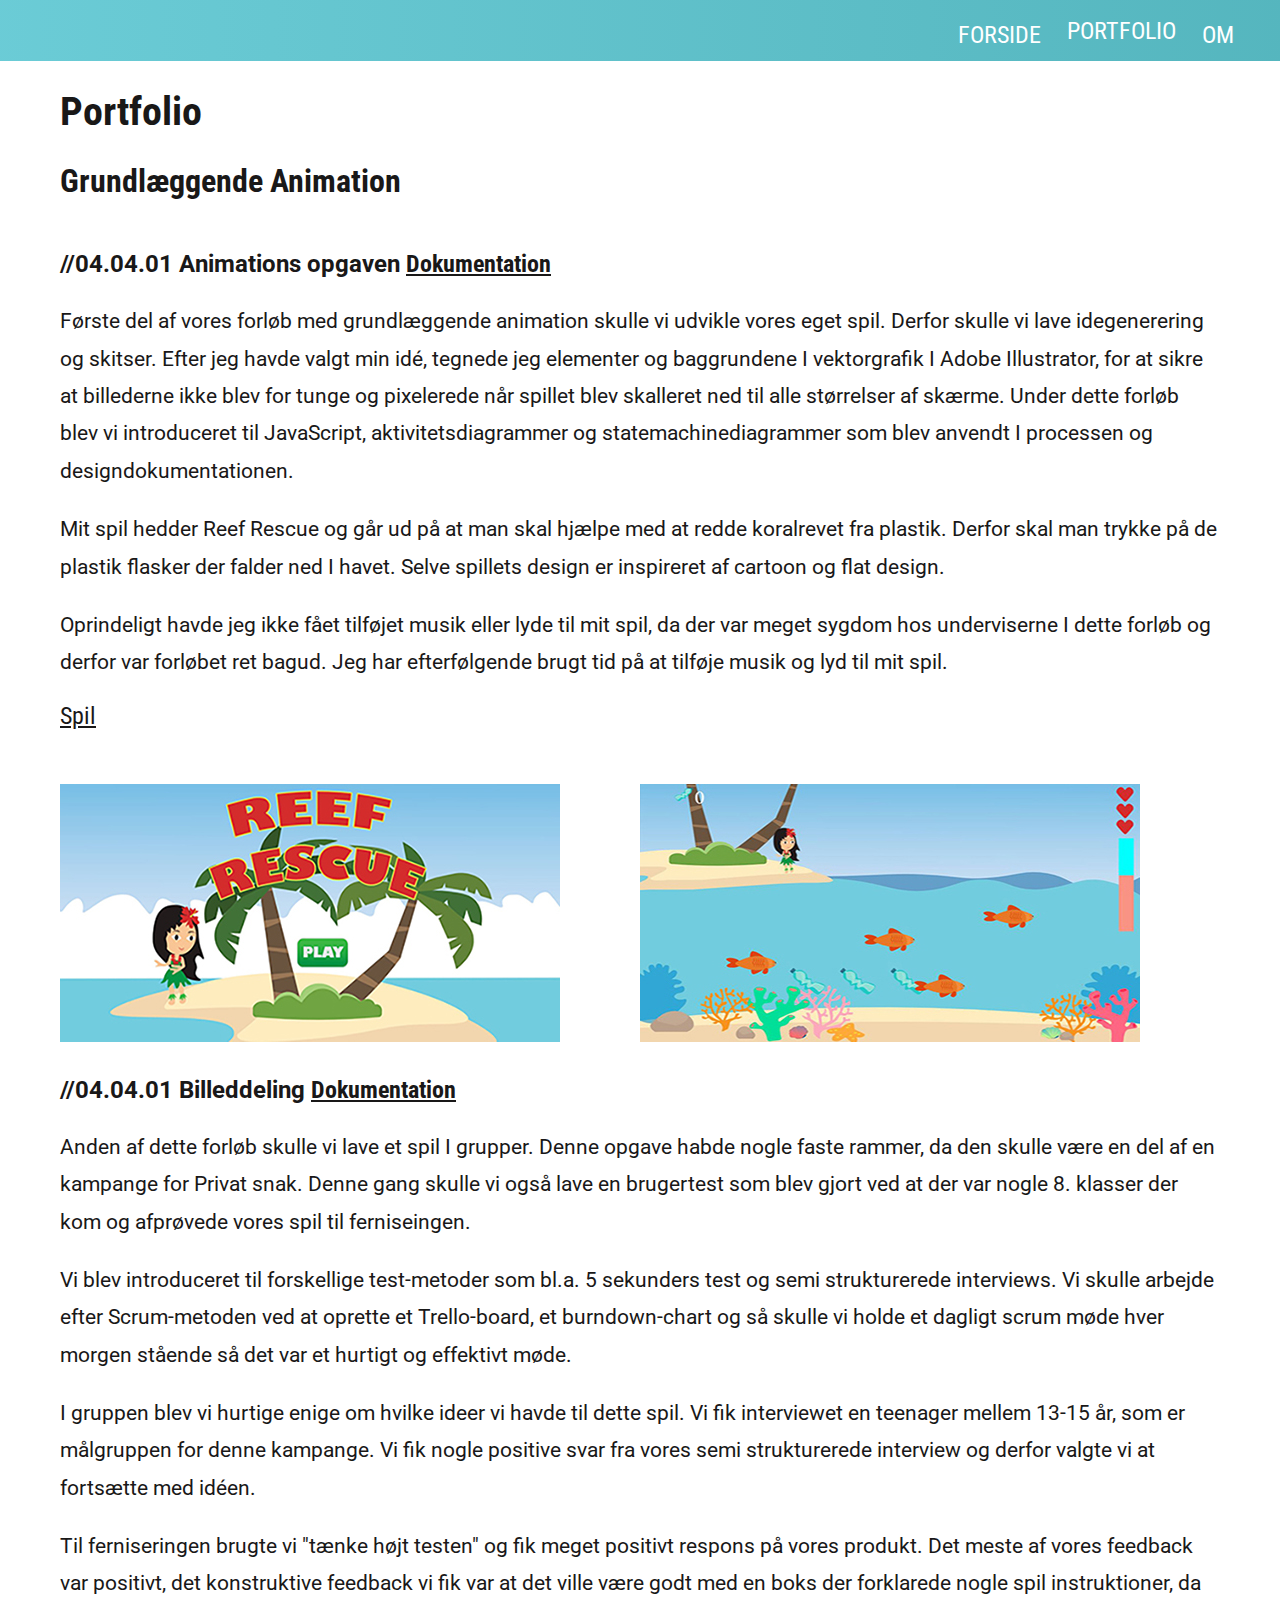
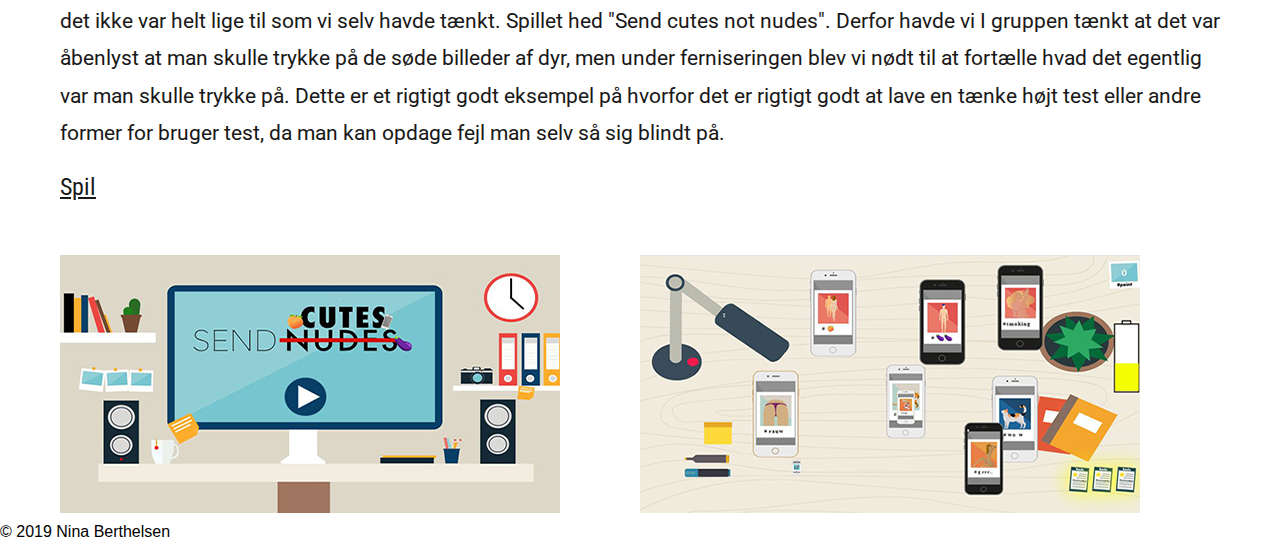
<file: animation.html>
<!DOCTYPE html>
<html lang="da">

<head>
    <meta charset="utf-8">
    <meta name="viewport" content="width=device-width, initial-scale=1.0">
    <title>Portfolio</title>
    <link rel="stylesheet" href="style.css">

    <link href="https://fonts.googleapis.com/css?family=Roboto:100,400,700,900|Roboto+Condensed:700&display=swap" rel="stylesheet">

    <link rel="apple-touch-icon" sizes="180x180" href="myicons/apple-touch-icon.png">
    <link rel="icon" type="image/png" sizes="32x32" href="myicons/favicon-32x32.png">
    <link rel="icon" type="image/png" sizes="16x16" href="myicons/favicon-16x16.png">
    <link rel="manifest" href="myicons/site.webmanifest">
    <link rel="shortcut icon" href="myicons/favicon.ico">
    <meta name="msapplication-TileColor" content="#da532c">
    <meta name="msapplication-config" content="myicons/browserconfig.xml">
    <meta name="theme-color" content="#ffffff">

</head>

<body>
    <header class="hoved">
        <nav class="desktop hidden">
            <a href="index.html">Forside</a>
            <div class="dropdown">
                <a href="portfolio.html#portfolio">Portfolio</a>
                <div class="dropdown_content">
                    <a href="web.html">Web</a>
                    <a href="ux.html">UX</a>
                    <a href="animation.html">Animation</a>
                    <a href="indhold.html">Indhold</a>
                </div>
            </div>
            <a href="om.html#om" class="menu_link_om">Om</a>

        </nav>

        <div id="menu_bar" class="hidden">
            <div id="menuknap" onclick="onClickMenu()">
                <div id="bar1" class="bar"></div>
                <div id="bar2" class="bar"></div>
                <div id="bar3" class="bar"></div>
            </div>
            <ul class="mobilenav" id="mobilenav">
                <li> <a href="index.html">Forside</a></li>
                <li><a href="portfolio.html#portfolio">Portfolio</a></li>
                <li><a href="web.html" class="underline">Web</a></li>
                <li><a href="ux.html" class="underline">UX</a></li>
                <li><a href="animation.html" class="underline">Animation</a></li>
                <li><a href="indhold.html" class="underline">Indhold</a></li>
                <li><a href="om.html#om">Om</a></li>
            </ul>
        </div>
        <div class="menu_bg hidden" id="menu_bg"></div>
    </header>



    <section id="animation">
        <div class="container">
            <div class="overskrift">
                <h1>Portfolio</h1>
                <h2>Grundlæggende Animation</h2>
            </div>
            <div class="infotext">
                <h3>//04.04.01 Animations opgaven <a href="04_04_01_animations_opgaven.pdf">Dokumentation</a></h3>

                <p>Første del af vores forløb med grundlæggende animation skulle vi udvikle vores eget spil.

                    Derfor skulle vi lave idegenerering og skitser. Efter jeg havde valgt min idé, tegnede jeg elementer og baggrundene I vektorgrafik I Adobe Illustrator, for at sikre at billederne ikke blev for tunge og pixelerede når spillet blev skalleret ned til alle størrelser af skærme.

                    Under dette forløb blev vi introduceret til JavaScript, aktivitetsdiagrammer og statemachinediagrammer som blev anvendt I processen og designdokumentationen. </p>

                <p>
                    Mit spil hedder Reef Rescue og går ud på at man skal hjælpe med at redde koralrevet fra plastik. Derfor skal man trykke på de plastik flasker der falder ned I havet.

                    Selve spillets design er inspireret af cartoon og flat design.
                </p>

                <p>
                    Oprindeligt havde jeg ikke fået tilføjet musik eller lyde til mit spil, da der var meget sygdom hos underviserne I dette forløb og derfor var forløbet ret bagud. Jeg har efterfølgende brugt tid på at tilføje musik og lyd til mit spil.
                </p>

                <a href="http://ninaberthelsen.dk/kea/04_animation/spil/">Spil</a>

                <div class="image">
                    <div class="img1">
                        <img src="reef_rescue.jpg" alt="reef rescue spil">
                    </div>
                    <div class="img2">
                        <img src="RR_spil_side.jpg" alt="spil">
                    </div>
                </div>

            </div>
            <div class="infotext">
                <h3>//04.04.01 Billeddeling <a href="http://ninaberthelsen.dk/kea/04_animation/dokumentationsside_send_cutes/">Dokumentation</a></h3>

                <p>
                    Anden af dette forløb skulle vi lave et spil I grupper. Denne opgave habde nogle faste rammer, da den skulle være en del af en kampange for Privat snak. Denne gang skulle vi også lave en brugertest som blev gjort ved at der var nogle 8. klasser der kom og afprøvede vores spil til ferniseingen.
                </p>
                <p>
                    Vi blev introduceret til forskellige test-metoder som bl.a. 5 sekunders test og semi strukturerede interviews. Vi skulle arbejde efter Scrum-metoden ved at oprette et Trello-board, et burndown-chart og så skulle vi holde et dagligt scrum møde hver morgen stående så det var et hurtigt og effektivt møde.
                </p>
                <p>
                    I gruppen blev vi hurtige enige om hvilke ideer vi havde til dette spil. Vi fik interviewet en teenager mellem 13-15 år, som er målgruppen for denne kampange. Vi fik nogle positive svar fra vores semi strukturerede interview og derfor valgte vi at fortsætte med idéen.
                </p>
                <p>
                    Til ferniseringen brugte vi "tænke højt testen" og fik meget positivt respons på vores produkt.

                    Det meste af vores feedback var positivt, det konstruktive feedback vi fik var at det ville være godt med en boks der forklarede nogle spil instruktioner, da det ikke var helt lige til som vi selv havde tænkt. Spillet hed "Send cutes not nudes". Derfor havde vi I gruppen tænkt at det var åbenlyst at man skulle trykke på de søde billeder af dyr, men under ferniseringen blev vi nødt til at fortælle hvad det egentlig var man skulle trykke på. Dette er et rigtigt godt eksempel på hvorfor det er rigtigt godt at lave en tænke højt test eller andre former for bruger test, da man kan opdage fejl man selv så sig blindt på.
                </p>

                <a href="http://ninaberthelsen.dk/kea/04_animation/billeddeling_send_cutes/">Spil</a>

                <div class="image">
                    <div class="img3">
                        <img src="send_cutes_startside.jpg" alt="billede af spil">
                    </div>
                    <div class="img4">
                        <img src="send_cutes_spilside.jpg" alt="billede af spil">
                    </div>
                </div>
            </div>


        </div>
    </section>

    <button onclick="topFunction()" id="myBtn" title="Go_to_top">Top</button>

    <script src="script.js"></script>
    <footer>© 2019 Nina Berthelsen</footer>
</body>

</html>
</file>
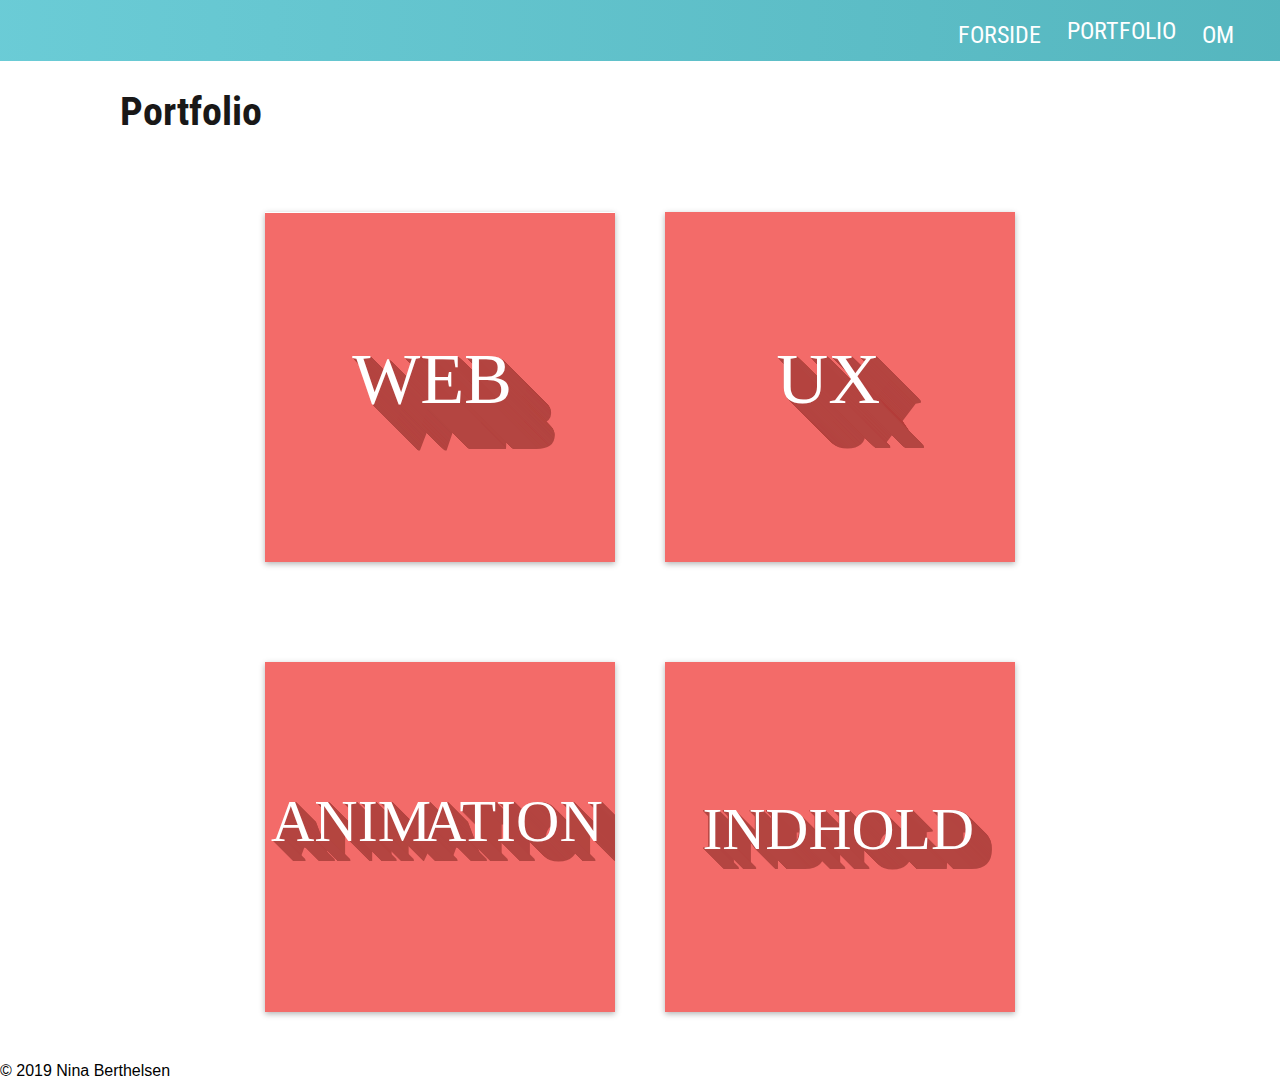
<file: portfolio.html>
<!DOCTYPE html>
<html lang="da">

<head>
    <meta charset="utf-8">
    <meta name="viewport" content="width=device-width, initial-scale=1.0">
    <title>Portfolio</title>
    <link rel="stylesheet" href="style.css">

    <link href="https://fonts.googleapis.com/css?family=Roboto:100,400,700,900|Roboto+Condensed:700&display=swap" rel="stylesheet">

    <link rel="apple-touch-icon" sizes="180x180" href="myicons/apple-touch-icon.png">
    <link rel="icon" type="image/png" sizes="32x32" href="myicons/favicon-32x32.png">
    <link rel="icon" type="image/png" sizes="16x16" href="myicons/favicon-16x16.png">
    <link rel="manifest" href="myicons/site.webmanifest">
    <link rel="shortcut icon" href="myicons/favicon.ico">
    <meta name="msapplication-TileColor" content="#da532c">
    <meta name="msapplication-config" content="myicons/browserconfig.xml">
    <meta name="theme-color" content="#ffffff">
</head>

<body>
    <header class="hoved">
        <nav class="desktop hidden">
            <a href="index.html">Forside</a>
            <div class="dropdown">
                <a href="portfolio.html#portfolio">Portfolio</a>
                <div class="dropdown_content">
                    <a href="web.html">Web</a>
                    <a href="ux.html">UX</a>
                    <a href="animation.html">Animation</a>
                    <a href="indhold.html">Indhold</a>
                </div>
            </div>
            <a href="om.html#om" class="menu_link_om">Om</a>

        </nav>

        <div id="menu_bar" class="hidden">
            <div id="menuknap" onclick="onClickMenu()">
                <div id="bar1" class="bar"></div>
                <div id="bar2" class="bar"></div>
                <div id="bar3" class="bar"></div>
            </div>
            <ul class="mobilenav" id="mobilenav">
                <li> <a href="index.html">Forside</a></li>
                <li><a href="portfolio.html#portfolio">Portfolio</a></li>
                <li><a href="web.html" class="underline">Web</a></li>
                <li><a href="ux.html" class="underline">UX</a></li>
                <li><a href="animation.html" class="underline">Animation</a></li>
                <li><a href="indhold.html" class="underline">Indhold</a></li>
                <li><a href="om.html#om" class="menu_link_om">Om</a></li>
            </ul>
        </div>
        <div class="menu_bg hidden" id="menu_bg"></div>
    </header>


    <section id="portfolio">
        <div class="container">
            <div class="heading">
                <h1>Portfolio</h1>
            </div>
            <div class="col">
                <div class="boks">
                    <a href="web.html"><img src="SVG/web.svg" alt="billede">
                        <div class="overlay"></div>
                    </a>
                </div>
                <div class="boks">
                    <a href="ux.html"><img src="SVG/UX.svg" alt="ux">
                        <div class="overlay"></div>
                    </a>
                </div>
                <div class="boks">
                    <a href="animation.html"><img src="SVG/Animation.svg" alt="animation">
                        <div class="overlay"></div>
                    </a>
                </div>
                <div class="boks">
                    <a href="indhold.html"><img src="SVG/Content.svg" alt="indhold">
                        <div class="overlay">
                        </div>
                    </a>
                </div>

            </div>

        </div>
    </section>

    <button onclick="topFunction()" id="myBtn" title="Go_to_top">Top</button>

    <script src="script.js"></script>
    <footer>© 2019 Nina Berthelsen</footer>
</body>

</html>
</file>
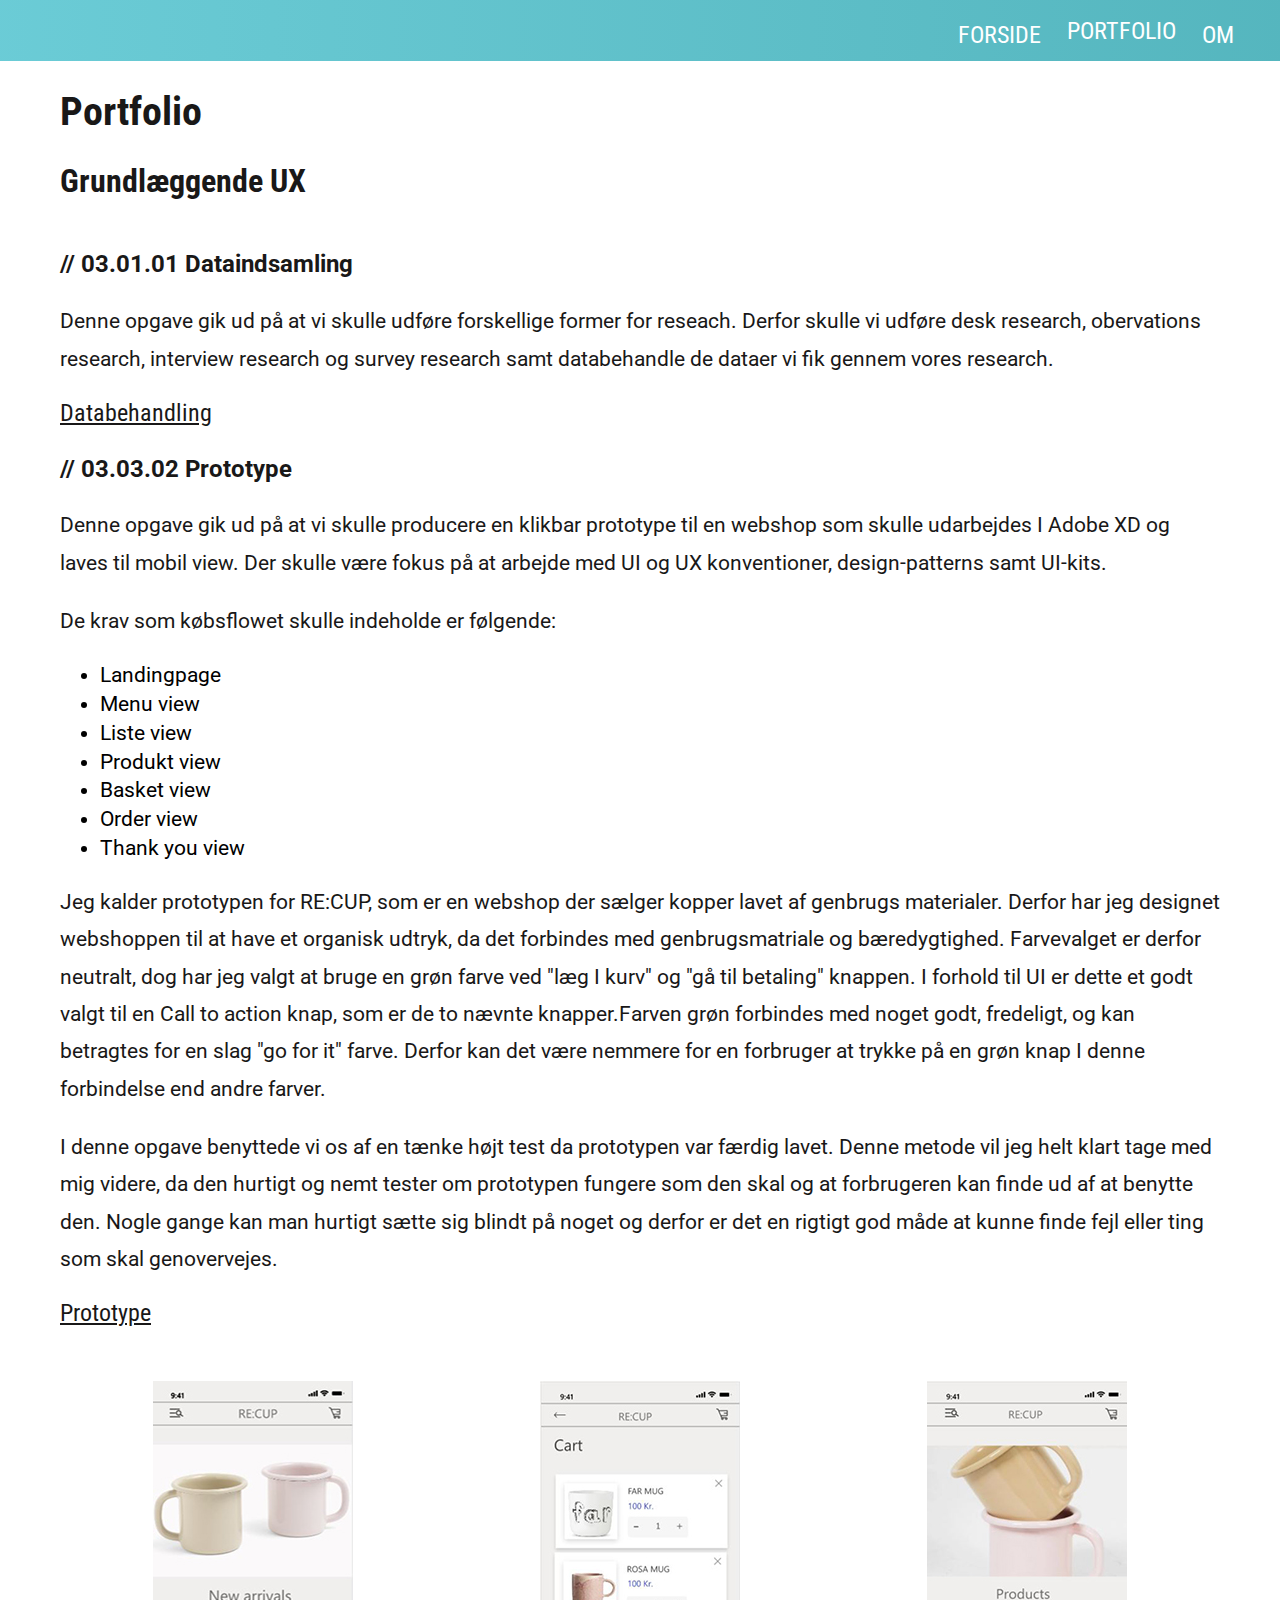
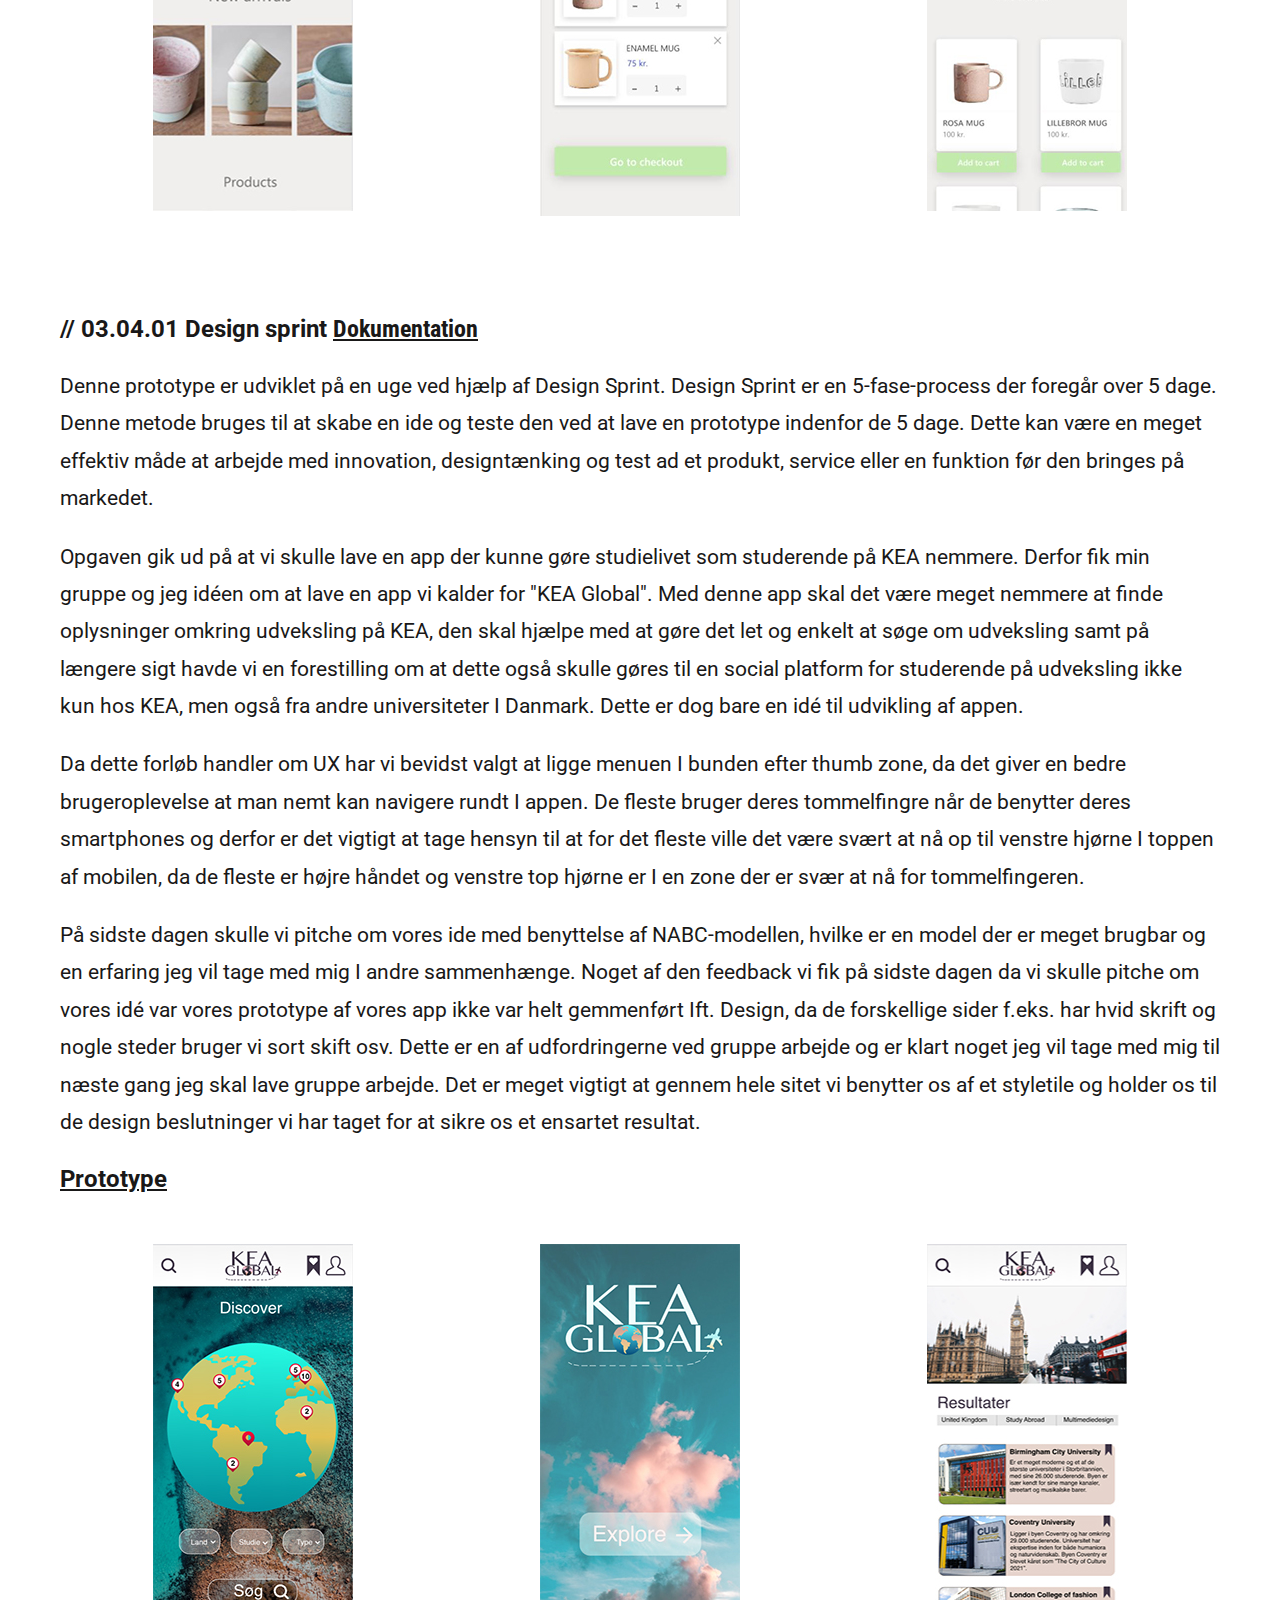
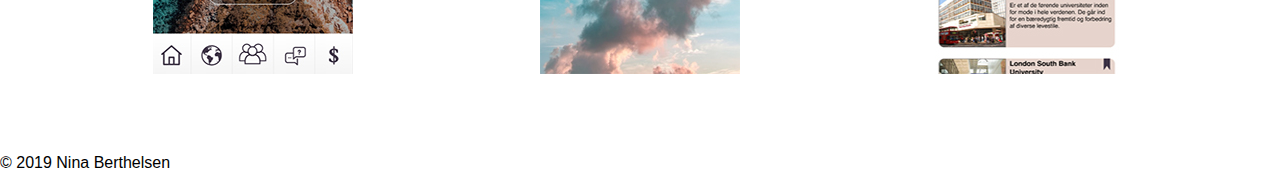
<file: ux.html>
<!DOCTYPE html>
<html lang="da">

<head>
    <meta charset="utf-8">
    <meta name="viewport" content="width=device-width, initial-scale=1.0">
    <title>Portfolio</title>
    <link rel="stylesheet" href="style.css">
    <link href="https://fonts.googleapis.com/css?family=Roboto:100,400,700,900|Roboto+Condensed:700&display=swap" rel="stylesheet">

    <link rel="apple-touch-icon" sizes="180x180" href="myicons/apple-touch-icon.png">
    <link rel="icon" type="image/png" sizes="32x32" href="myicons/favicon-32x32.png">
    <link rel="icon" type="image/png" sizes="16x16" href="myicons/favicon-16x16.png">
    <link rel="manifest" href="myicons/site.webmanifest">
    <link rel="shortcut icon" href="myicons/favicon.ico">
    <meta name="msapplication-TileColor" content="#da532c">
    <meta name="msapplication-config" content="myicons/browserconfig.xml">
    <meta name="theme-color" content="#ffffff">
</head>

<body>
    <header class="hoved">
        <nav class="desktop hidden">
            <a href="index.html">Forside</a>
            <div class="dropdown">
                <a href="portfolio.html#portfolio">Portfolio</a>
                <div class="dropdown_content">
                    <a href="web.html">Web</a>
                    <a href="ux.html">UX</a>
                    <a href="animation.html">Animation</a>
                    <a href="indhold.html">Indhold</a>
                </div>
            </div>
            <a href="om.html#om" class="menu_link_om">Om</a>

        </nav>

        <div id="menu_bar" class="hidden">
            <div id="menuknap" onclick="onClickMenu()">
                <div id="bar1" class="bar"></div>
                <div id="bar2" class="bar"></div>
                <div id="bar3" class="bar"></div>
            </div>
            <ul class="mobilenav" id="mobilenav">
                <li> <a href="index.html">Forside</a></li>
                <li><a href="portfolio.html#portfolio">Portfolio</a></li>
                <li><a href="web.html" class="underline">Web</a></li>
                <li><a href="ux.html" class="underline">UX</a></li>
                <li><a href="animation.html" class="underline">Animation</a></li>
                <li><a href="indhold.html" class="underline">Indhold</a></li>
                <li><a href="om.html#om">Om</a></li>
            </ul>
        </div>
        <div class="menu_bg hidden" id="menu_bg"></div>
    </header>



    <section id="ux">
        <div class="container">
            <div class="overskrift">
                <h1>Portfolio</h1>
                <h2>Grundlæggende UX</h2>
            </div>
            <div class="infotext">
                <h3>// 03.01.01 Dataindsamling</h3>

                <p>Denne opgave gik ud på at vi skulle udføre forskellige former for reseach. Derfor skulle vi udføre desk research, obervations research, interview research og survey research samt databehandle de dataer vi fik gennem vores research. </p>

                <a href="dataindsamling_nina_berthelsen.pdf">Databehandling</a>



            </div>
            <div class="con2">
                <div class="infotext prototype">

                    <h3>// 03.03.02 Prototype </h3>

                    <p>Denne opgave gik ud på at vi skulle producere en klikbar prototype til en webshop som skulle udarbejdes I Adobe XD og laves til mobil view.

                        Der skulle være fokus på at arbejde med UI og UX konventioner, design-patterns samt UI-kits.
                    </p>

                    <p>De krav som købsflowet skulle indeholde er følgende: </p>
                    <ul>
                        <li>Landingpage</li>
                        <li>Menu view</li>
                        <li>Liste view</li>
                        <li>Produkt view</li>
                        <li>Basket view</li>
                        <li>Order view</li>
                        <li>Thank you view</li>
                    </ul>
                    <p>Jeg kalder prototypen for RE:CUP, som er en webshop der sælger kopper lavet af genbrugs materialer. Derfor har jeg designet webshoppen til at have et organisk udtryk, da det forbindes med genbrugsmatriale og bæredygtighed. Farvevalget er derfor neutralt, dog har jeg valgt at bruge en grøn farve ved "læg I kurv" og "gå til betaling" knappen. I forhold til UI er dette et godt valgt til en Call to action knap, som er de to nævnte knapper.Farven grøn forbindes med noget godt, fredeligt, og kan betragtes for en slag "go for it" farve. Derfor kan det være nemmere for en forbruger at trykke på en grøn knap I denne forbindelse end andre farver. </p>
                    <p>I denne opgave benyttede vi os af en tænke højt test da prototypen var færdig lavet. Denne metode vil jeg helt klart tage med mig videre, da den hurtigt og nemt tester om prototypen fungere som den skal og at forbrugeren kan finde ud af at benytte den. Nogle gange kan man hurtigt sætte sig blindt på noget og derfor er det en rigtigt god måde at kunne finde fejl eller ting som skal genovervejes. </p>

                    <a href="https://xd.adobe.com/view/98723632-d5c6-4049-49f9-a592a74d6cb3-ee43/">Prototype</a>




                    <div class="image">
                        <div class="img1"><img src="prototype.jpg" alt="billede"></div>
                        <div class="img2"><img src="prototype_orderview.jpg" alt="billede af prototype"></div>
                        <div class="img3"><img src="prototype_products.jpg" alt="billede af prototype"></div>
                    </div>
                </div>

            </div>
            <div class="infotext">

                <h3>// 03.04.01 Design sprint <a href="designsprint_kea_global.pdf">Dokumentation</a></h3>

                <p> Denne prototype er udviklet på en uge ved hjælp af Design Sprint. Design Sprint er en 5-fase-process der foregår over 5 dage. Denne metode bruges til at skabe en ide og teste den ved at lave en prototype indenfor de 5 dage. Dette kan være en meget effektiv måde at arbejde med innovation, designtænking og test ad et produkt, service eller en funktion før den bringes på markedet.
                </p>

                <p>
                    Opgaven gik ud på at vi skulle lave en app der kunne gøre studielivet som studerende på KEA nemmere. Derfor fik min gruppe og jeg idéen om at lave en app vi kalder for "KEA Global". Med denne app skal det være meget nemmere at finde oplysninger omkring udveksling på KEA, den skal hjælpe med at gøre det let og enkelt at søge om udveksling samt på længere sigt havde vi en forestilling om at dette også skulle gøres til en social platform for studerende på udveksling ikke kun hos KEA, men også fra andre universiteter I Danmark. Dette er dog bare en idé til udvikling af appen.
                </p>

                <p>
                    Da dette forløb handler om UX har vi bevidst valgt at ligge menuen I bunden efter thumb zone, da det giver en bedre brugeroplevelse at man nemt kan navigere rundt I appen. De fleste bruger deres tommelfingre når de benytter deres smartphones og derfor er det vigtigt at tage hensyn til at for det fleste ville det være svært at nå op til venstre hjørne I toppen af mobilen, da de fleste er højre håndet og venstre top hjørne er I en zone der er svær at nå for tommelfingeren.
                </p>

                <p>
                    På sidste dagen skulle vi pitche om vores ide med benyttelse af NABC-modellen, hvilke er en model der er meget brugbar og en erfaring jeg vil tage med mig I andre sammenhænge.
                    Noget af den feedback vi fik på sidste dagen da vi skulle pitche om vores idé var vores prototype af vores app ikke var helt gemmenført Ift. Design, da de forskellige sider f.eks. har hvid skrift og nogle steder bruger vi sort skift osv. Dette er en af udfordringerne ved gruppe arbejde og er klart noget jeg vil tage med mig til næste gang jeg skal lave gruppe arbejde. Det er meget vigtigt at gennem hele sitet vi benytter os af et styletile og holder os til de design beslutninger vi har taget for at sikre os et ensartet resultat.
                </p>

                <a href="https://xd.adobe.com/view/e5409a01-27b3-463c-41db-5cef31f48dc0-9371/?fullscreen">
                    <h3>Prototype</h3>
                </a>
                <div class="image">
                    <div class="img4"><img src="kea_global_discover.jpg" alt="billede kea"></div>
                    <div class="img5"><img src="kea_global_explore.jpg" alt="kea_global"></div>
                    <div class="img6"><img src="kea_global_uni.jpg" alt="billede"></div>

                </div>
            </div>


        </div>
    </section>


    <button onclick="topFunction()" id="myBtn" title="Go_to_top">Top</button>

    <script src="script.js"></script>
    <footer>© 2019 Nina Berthelsen</footer>
</body></html>
</file>
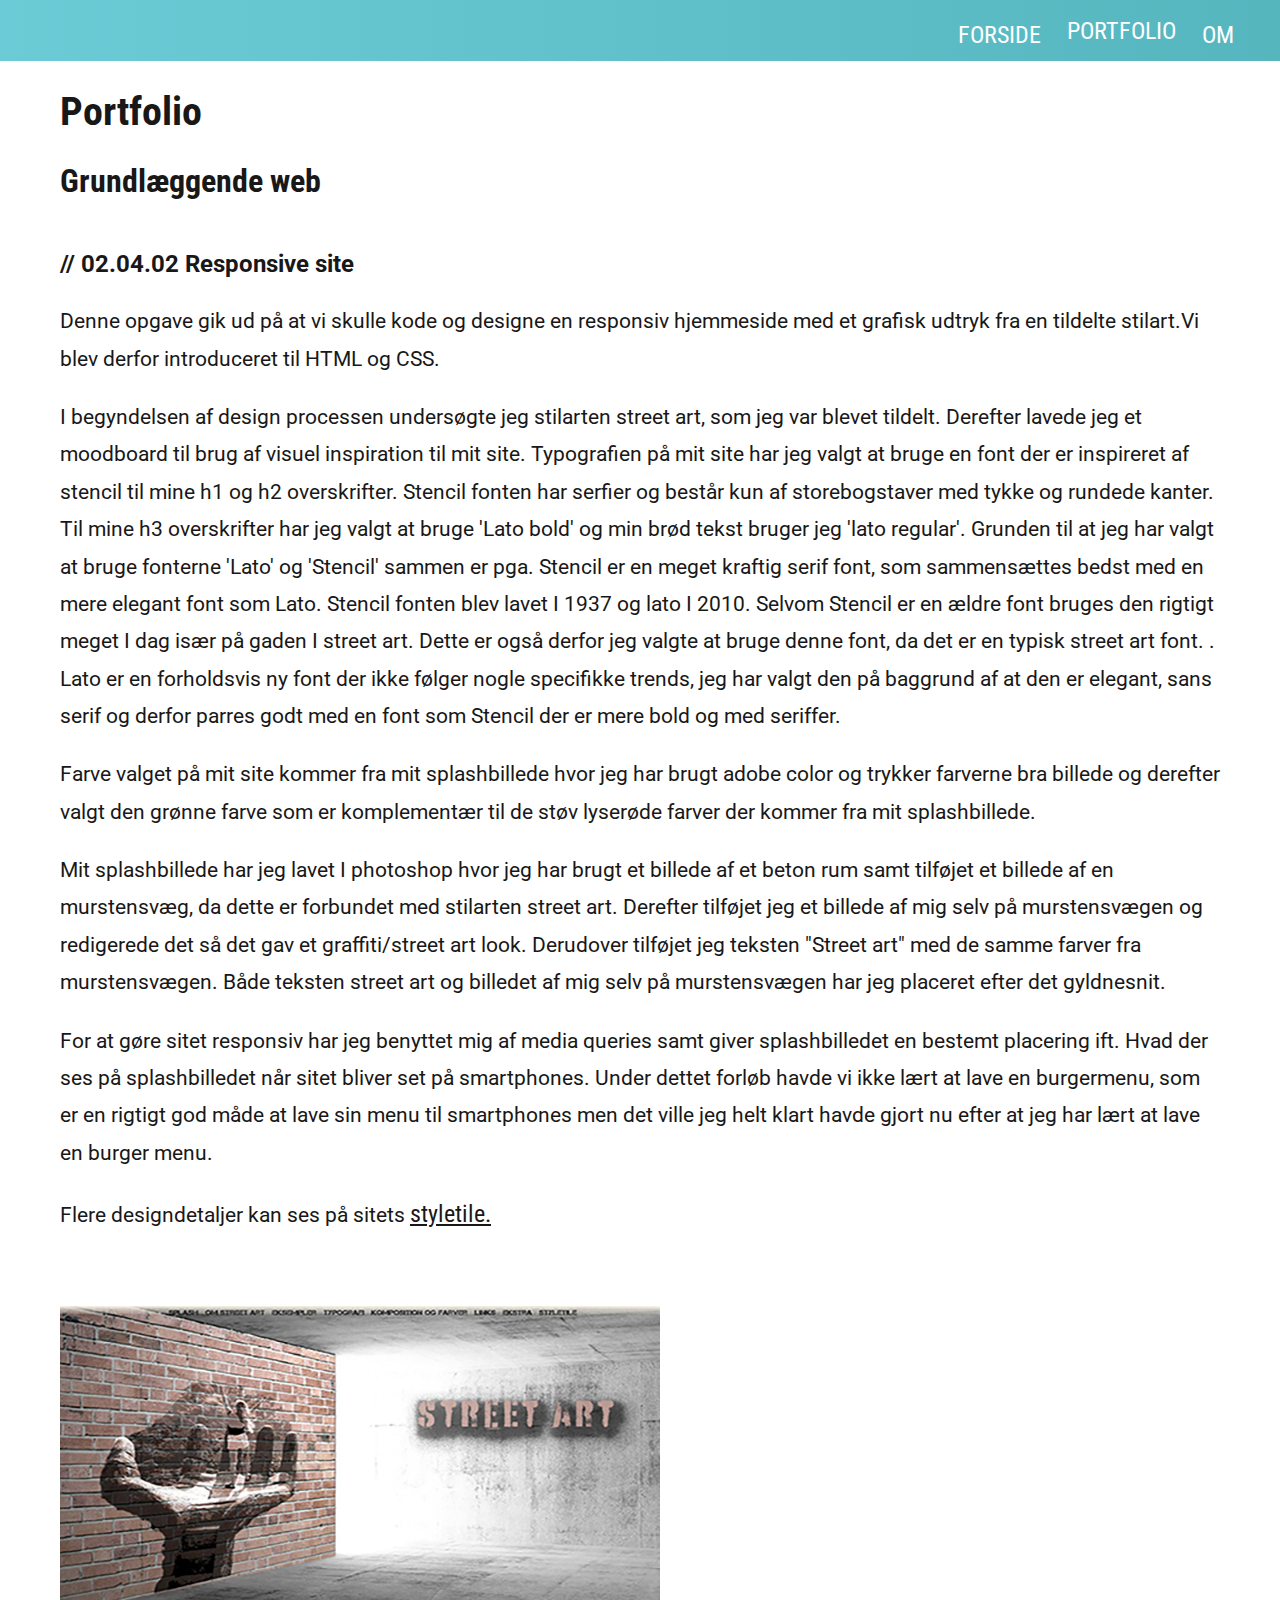
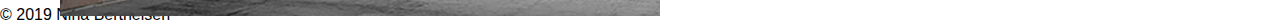
<file: web.html>
<!DOCTYPE html>
<html lang="da">

<head>
    <meta charset="utf-8">
    <meta name="viewport" content="width=device-width, initial-scale=1.0">
    <title>Portfolio</title>
    <link rel="stylesheet" href="style.css">
    <link href="https://fonts.googleapis.com/css?family=Roboto:100,400,700,900|Roboto+Condensed:700&display=swap" rel="stylesheet">

    <link rel="apple-touch-icon" sizes="180x180" href="myicons/apple-touch-icon.png">
    <link rel="icon" type="image/png" sizes="32x32" href="myicons/favicon-32x32.png">
    <link rel="icon" type="image/png" sizes="16x16" href="myicons/favicon-16x16.png">
    <link rel="manifest" href="myicons/site.webmanifest">
    <link rel="shortcut icon" href="myicons/favicon.ico">
    <meta name="msapplication-TileColor" content="#da532c">
    <meta name="msapplication-config" content="myicons/browserconfig.xml">
    <meta name="theme-color" content="#ffffff">
</head>

<body>
    <header class="hoved">
        <nav class="desktop hidden">
            <a href="index.html">Forside</a>
            <div class="dropdown">
                <a href="portfolio.html#portfolio">Portfolio</a>
                <div class="dropdown_content">
                    <a href="web.html">Web</a>
                    <a href="ux.html">UX</a>
                    <a href="animation.html">Animation</a>
                    <a href="indhold.html">Indhold</a>
                </div>
            </div>
            <a href="om.html#om" class="menu_link_om">Om</a>

        </nav>
        <!----DESKTOP MENU SLUT---->
        <!------MOBIL BURGERMENU--------->
        <div id="menu_bar" class="hidden">
            <div id="menuknap" onclick="onClickMenu()">
                <div id="bar1" class="bar"></div>
                <div id="bar2" class="bar"></div>
                <div id="bar3" class="bar"></div>
            </div>
            <ul class="mobilenav" id="mobilenav">
                <li> <a href="index.html">Forside</a></li>
                <li><a href="portfolio.html#portfolio">Portfolio</a></li>
                <li><a href="web.html" class="underline">Web</a></li>
                <li><a href="ux.html" class="underline">UX</a></li>
                <li><a href="animation.html" class="underline">Animation</a></li>
                <li><a href="indhold.html" class="underline">Indhold</a></li>
                <li><a href="om.html#om">Om</a></li>
            </ul>
        </div>
        <div class="menu_bg hidden" id="menu_bg"></div>
    </header>


    <section id="web">
        <div class="container">
            <div class="overskrift">
                <h1>Portfolio</h1>
                <h2>Grundlæggende web</h2>

            </div>


            <div class="infotext">

                <h3>// 02.04.02 Responsive site</h3>

                <p>Denne opgave gik ud på at vi skulle kode og designe en responsiv hjemmeside med et grafisk udtryk fra en tildelte stilart.Vi blev derfor introduceret til HTML og CSS.
                </p>

                <p>
                    I begyndelsen af design processen undersøgte jeg stilarten street art, som jeg var blevet tildelt. Derefter lavede jeg et moodboard til brug af visuel inspiration til mit site.

                    Typografien på mit site har jeg valgt at bruge en font der er inspireret af stencil til mine h1 og h2 overskrifter. Stencil fonten har serfier og består kun af storebogstaver med tykke og rundede kanter. Til mine h3 overskrifter har jeg valgt at bruge 'Lato bold' og min brød tekst bruger jeg 'lato regular'.

                    Grunden til at jeg har valgt at bruge fonterne 'Lato' og 'Stencil' sammen er pga. Stencil er en meget kraftig serif font, som sammensættes bedst med en mere elegant font som Lato.

                    Stencil fonten blev lavet I 1937 og lato I 2010. Selvom Stencil er en ældre font bruges den rigtigt meget I dag især på gaden I street art. Dette er også derfor jeg valgte at bruge denne font, da det er en typisk street art font. . Lato er en forholdsvis ny font der ikke følger nogle specifikke trends, jeg har valgt den på baggrund af at den er elegant, sans serif og derfor parres godt med en font som Stencil der er mere bold og med seriffer.
                </p>

                <p>
                    Farve valget på mit site kommer fra mit splashbillede hvor jeg har brugt adobe color og trykker farverne bra billede og derefter valgt den grønne farve som er komplementær til de støv lyserøde farver der kommer fra mit splashbillede.
                </p>

                <p>
                    Mit splashbillede har jeg lavet I photoshop hvor jeg har brugt et billede af et beton rum samt tilføjet et billede af en murstensvæg, da dette er forbundet med stilarten street art. Derefter tilføjet jeg et billede af mig selv på murstensvægen og redigerede det så det gav et graffiti/street art look. Derudover tilføjet jeg teksten "Street art" med de samme farver fra murstensvægen. Både teksten street art og billedet af mig selv på murstensvægen har jeg placeret efter det gyldnesnit.
                </p>

                <p>
                    For at gøre sitet responsiv har jeg benyttet mig af media queries samt giver splashbilledet en bestemt placering ift. Hvad der ses på splashbilledet når sitet bliver set på smartphones.

                    Under dettet forløb havde vi ikke lært at lave en burgermenu, som er en rigtigt god måde at lave sin menu til smartphones men det ville jeg helt klart havde gjort nu efter at jeg har lært at lave en burger menu.
                </p>


                <p>
                    Flere designdetaljer kan ses på sitets <a href="http://ninaberthelsen.dk/kea/02_web/04_responsive/02_04_02_responsive_site_v2/styletile.html">styletile.</a>
                </p>
                <div class="image">
                    <img src="stilartssite.jpg" alt="stilartssite">
                    <a href="http://ninaberthelsen.dk/kea/02_web/04_responsive/02_04_02_responsive_site_v2/">
                        <div class="overlay_web">
                            <div class="text">Gå til website</div>
                        </div>
                    </a>
                </div>

            </div>






        </div>
    </section>

    <button onclick="topFunction()" id="myBtn" title="Go_to_top">Top</button>

    <script src="script.js"></script>

    <footer>© 2019 Nina Berthelsen</footer>
</body></html>
</file>
<file: style.css>
/*---------------GENERELT---------------*/
* {
    box-sizing: border-box;
    scroll-behavior: smooth;
}

body {
    margin: 0;
    padding: 0;
}

footer {
    font-family: sans-serif;
}



/*---------------GENERELT SLUT-----------*/

@media only screen and (max-width: 500px) {
    #web .container {

        max-width: 40rem;
    }

    #ux .container {

        max-width: 40rem;

    }

    #animation .container {

        max-width: 40rem;
    }

    #indhold .container {

        max-width: 40rem;
    }

    #om .container {
        max-width: 40rem;
    }
}



/*-------------SCROLL TO TOP-------------*/

#myBtn {
    display: none;
    /* Hidden by default */
    position: fixed;
    /* Fixed/sticky position */
    bottom: 20px;
    /* Place the button at the bottom of the page */
    right: 30px;
    /* Place the button 30px from the right */
    z-index: 99;
    /* Make sure it does not overlap */
    border: none;
    /* Remove borders */
    outline: none;
    /* Remove outline */
    background-color: rgba(0, 0, 0, 0.4);
    /* Set a background color */
    color: white;
    /* Text color */
    cursor: pointer;
    /* Add a mouse pointer on hover */
    padding: 15px;
    border-radius: 10px;
    /* Rounded corners */
    font-size: 1.8rem;
}

#myBtn:hover {
    background-color: #555;
    /* Add a dark-grey background on hover */
}

/*-----------SCROLL TO TOP SLUT----------*/

/*---------------DROPDOWN----------------*/

/* Dropdown container - needed to position the dropdown content */
.dropdown {
    float: left;
    overflow: hidden;
    padding: 1.3vw 1vw;
}

/* Style the dropdown button to fit inside the topnav */


/* Style the dropdown content (hidden by default) */
.dropdown_content {
    display: none;
    margin-top: 5px;
    position: absolute;
    background-color: rgba(0, 0, 0, 0.4);
    min-width: 160px;
    box-shadow: 0px 8px 16px 0px rgba(0, 0, 0, 0.2);


}

/* Style the links inside the dropdown */
.dropdown_content a {
    float: none;
    color: black;
    padding: 12px 16px;
    text-decoration: none;
    display: block;
}

/* Add a dark background on topnav links and the dropdown button on hover */
.dropdown:hover .dropbtn {
    background-color: #555;
    color: white;
}

/* Add a grey background to dropdown links on hover */
.dropdown_content a:hover {
    background-color: #ddd;
    color: black;
}

/* Show the dropdown menu when the user moves the mouse over the dropdown button */
.dropdown:hover .dropdown_content {
    display: block;
}



/*-------------DROPDOWN SLUT-------------*/

/*-------------BURGERMENU----------------*/

#menuknap {
    width: 35px;
    height: 30px;
    margin: 30px 20px 20px;
    cursor: pointer;
}

.bar {
    height: 5px;
    width: 100%;
    background-color: white;
    display: block;
    border-radius: 5px;
    transition: 0.3s ease;
}

#bar1 {
    transform: translateY(-4px);
}

#bar3 {
    transform: translateY(4px);
}

.mobilenav li a {
    color: #fff;
    text-decoration: none;
    margin-left: 30px;
}

.mobilenav li a:hover {
    font-weight: bold;
}

.mobilenav li {
    list-style: none;
    padding: 16px 0;


}

.mobilenav {
    padding: 0;
    margin: 0 20px;
    transition: 0.3s ease;
    display: none;
}

.menu_bg,
#menu_bar {
    top: 0;
    right: 0;
    position: absolute;
}

.menu_bg {
    z-index: 1;
    width: 0;
    height: 0;
    background: linear-gradient(to right, rgba(27, 176, 192, 0.65), rgba(13, 151, 163, 0.7));
    transition: 0.3s ease;
}

#menu_bar {
    z-index: 3;
}

.change_bg {
    width: 200px;
    height: 500px;
    right: 0;
    top: 0;
}

.change .bar {
    background-color: white;
}

.change #bar1 {
    transform: translateY(4px) rotateZ(-45deg);
}

.change #bar3 {
    transform: translateY(-6px) rotate(45deg);
}

.change #bar2 {
    opacity: 0;
}

.change {
    display: block;
}

.underline {}






/*-------------BURGERMENU SLUT-----------*/

/*----------------FONT-------------------*/




h1 {
    font-family: 'Roboto Condensed', sans-serif;
    font-size: 2.5rem;
    color: #191818;

}

h2 {
    font-family: 'Roboto Condensed', sans-serif;
    font-size: 2rem;
    color: #191818;
}

h3 {
    font-family: 'Roboto', sans-serif, bold;
    font-size: 1.5rem;
    color: #191818;
}

p {
    font-family: 'Roboto', sans-serif;
    font-size: 1.3rem;
    color: #191818;
    line-height: 1.8;
}

a:link {
    font-family: 'Roboto Condensed', sans-serif;
    font-size: 1.5rem;
    color: #191818;
}

a:visited {
    font-family: 'Roboto Condensed', sans-serif;
    font-size: 1.5rem;
    color: #191818;

}

h3 a {
    font-family: 'Roboto', sans-serif, bold;
    font-size: 1.5rem;
    color: #191818;
}


/*----------------FONT SLUT--------------*/

/*---------------MENU--------------------*/



.menu_link_om {
    margin-right: 2.5rem;
}

/* unvisited link*/
header nav a:link {
    color: white;
    text-decoration: none;
    padding: 0.5rem 0.4rem;
    font-size: 1.5rem;
    text-transform: uppercase;
}

/* mouse over link */
header nav a:hover {}

/* visited link */
header nav a:visited {
    color: white;
}

/* selected link*/
header nav a:active {
    color: white;
}


header nav {
    display: flex;
    justify-content: flex-end;

}

header nav a {
    margin-top: 1vw;

}




/*---------------MENU SLUT---------------*/


/*------------LANDING PAGE---------------*/




.landing_header {
    position: relative;
    background: linear-gradient(to right, rgba(27, 176, 192, 0.65), rgba(13, 151, 163, 0.7));

}

.desktop {
    top: 0;
    left: 0;
    width: 100%;
    height: 100%;
    z-index: 0;
}

.hoved {
    background: linear-gradient(to right, rgba(27, 176, 192, 0.65), rgba(13, 151, 163, 0.7));
}



.slider {
    position: absolute;
    bottom: 0;
    left: 0;
    width: 100vw;
    height: 90vh;
    background: linear-gradient(to right, rgba(27, 176, 192, 0.65), rgba(13, 151, 163, 0.7));
    z-index: -102;


}

.slide {
    animation-name: slide_kf;
    animation-duration: 3s;
    animation-iteration-count: 1;

}



@keyframes slide_kf {
    0% {
        transform: translateX(-100vw);
    }

    100% {
        transform: translate(0);
    }
}

section {
    display: flex;
    height: 85vh;
    width: 100vw;
    justify-content: center;
    align-items: center;

}

.hero {
    position: relative;
    margin-bottom: 10vw;
    z-index: -1;
    width: 90vw;
    height: 40vh;

}




.splash {
    animation-name: splash_kf;
    animation-duration: 1s;
    animation-iteration-count: 1;

}


@keyframes splash_kf {
    from {
        transform: translateX(-100vw);
    }

    to {
        transform: translateX(0);
    }
}



/*-----------LANDING PAGE SLUT-----------*/

/*-------------PORTFOLIO-----------------*/

#portfolio {
    margin: 0 auto;
    width: 100%;
    height: auto;

    display: flex;
    flex-wrap: wrap;
}



#portfolio .container {
    top: 0;
    display: flex;
    flex-wrap: wrap;
    width: 100rem;
    height: auto;
    padding: 0 60px;

    justify-content: center;
    align-content: space-around;
}

#portfolio .heading {
    flex-basis: 100rem;
    padding: 0 60px;

}


#portfolio .col {
    flex-basis: 800px;
    height: auto;
    display: flex;
    flex-wrap: wrap;

}

#portfolio .boks {
    position: relative;
    flex-wrap: wrap;
    flex-basis: 350px;
    flex-grow: 1;
    max-height: 350px;

    max-width: 350px;
    margin: 50px 25px;
    box-shadow: 0 2px 6px rgba(0, 0, 0, 0.3);
}

.overlay {
    position: absolute;
    top: 0;
    bottom: 0;
    left: 0;
    right: 0;
    max-height: 350px;
    max-width: 350px;
    opacity: 0;
    transition: .5s ease;
    background-color: rgba(0, 0, 0, 0.30);
}

.boks:hover .overlay {
    opacity: 1;
}

.boks:hover {
    transform: scale(1.09);
    transition: .3s ease;
}


/*------------PORTFOLIO SLUT-------------*/

/*----------------WEB--------------------*/

#web {
    margin: 0 auto;
    max-width: 100%;
    height: auto;
    display: flex;
    flex-wrap: wrap;
}


#web .container {
    display: flex;
    flex-wrap: wrap;
    max-width: 100rem;
    height: auto;
}

#web .infotext {
    flex-basis: 500px;
    height: auto;
    flex-grow: 3;
    padding: 0 60px;
    line-height: 1.8rem;
}

#web .image {
    position: relative;
    flex-basis: 500px;
    flex-grow: 1;
    margin-top: 70px;
    width: 500px;
    height: 300px;


}

#web .text {
    color: white;
    font-size: 1.5rem;
    position: relative;
    text-align: center;
    height: 50px;
    width: 600px;
    background: linear-gradient(to right, rgba(27, 176, 192, 0.65), rgba(13, 151, 163, 0.7));
    top: 50%;
    font-family: 'Roboto', sans-serif;
}

.overskrift {
    flex-basis: 100%;
    flex-grow: 1;
    margin: 0;
    padding: 0 60px;
}


.overlay_web {
    position: absolute;
    top: 0;
    bottom: 0;
    left: 0;
    right: 0;
    height: 310px;
    width: 600px;
    opacity: 0;
    transition: .5s ease;
    background-color: rgba(0, 0, 0, 0.30);
}

.image:hover {
    transition: .3s ease;
}

.image:hover .overlay_web {
    opacity: 1;
}



















/*---------------WEB SLUT----------------*/

/*-----------------UX--------------------*/

#ux {
    margin: 0 auto;
    width: 100%;
    height: auto;
    display: flex;
    flex-wrap: wrap;
}

#ux .container {
    display: flex;
    flex-wrap: wrap;
    max-width: 100rem;
    height: auto;
}

#ux .infotext {
    flex-basis: 800px;
    height: auto;
    flex-grow: 3;
    padding: 0 60px;
    line-height: 1.8rem;
}

#ux .overskrift {
    padding: 0 60px;
}

#ux con2 {
    flex-direction: column;
}

#ux .infotext li {
    font-family: 'Roboto', sans-serif;
    font-size: 1.3rem;
}

#ux .image {
    display: flex;
    flex-wrap: wrap;
    height: auto;
    flex-direction: row;
    justify-content: space-around;
    margin: 50px 0;
}

#ux .prototype {
    flex-basis: 300px;
    flex-grow: 1;
}



#ux .img1 {
    height: 430px;
    width: 200px;

    margin-bottom: 30px;
}

#ux .img2 {

    height: 430px;
    width: 200px;

    margin-bottom: 30px;
}

#ux .img3 {

    height: 430px;
    width: 200px;

    margin-bottom: 30px;
}

#ux .img4 {

    height: 430px;
    width: 200px;
    background-repeat: no-repeat;
    margin-bottom: 30px;
}

#ux .img5 {

    height: 430px;
    width: 200px;
    background-repeat: no-repeat;
    margin-bottom: 30px;
}

#ux .img6 {

    height: 430px;
    width: 200px;
    background-repeat: no-repeat;
    margin-bottom: 30px;
}






/*----------------UX SLUT----------------*/

/*------------ANIMATION------------------*/

#animation {
    margin: 0 auto;
    max-width: 100rem;
    height: auto;
    display: flex;
    flex-wrap: wrap;
}


#animation .container {
    display: flex;
    flex-wrap: wrap;
    max-width: 100rem;
    height: auto;

}

#animation .infotext {
    flex-basis: 1200px;
    height: auto;
    flex-grow: 3;
    padding: 0 60px;
    line-height: 1.8rem;

}



#animation .image {
    display: flex;
    flex-wrap: wrap;
    height: auto;
    flex-direction: row;
    justify-content: space-between;
    margin-top: 50px;


}

#animation .img1 {
    flex-basis: 500px;
    flex-grow: 1;
}

#animation .img2 {
    flex-basis: 500px;
    flex-grow: 1;
}

#animation .img3 {
    flex-basis: 500px;
    flex-grow: 1;
}

#animation .img4 {
    flex-basis: 500px;
    flex-grow: 1;
}




/*------------ANIMATION SLUT-------------*/

/*-------------INDHOLD-------------------*/


#indhold {
    margin: 0 auto;
    max-width: 100rem;
    height: auto;
    display: flex;
    flex-wrap: wrap;
}

#indhold .container {
    top: 0;
    display: flex;
    flex-wrap: wrap;
    max-width: 100rem;
    height: auto;
    margin-bottom: 110px;
}




#indhold .infotext {
    flex-basis: 600px;
    height: auto;
    flex-grow: 1;
    line-height: 1.8rem;
    padding: 0 60px;
}

#indhold .infotext_top {
    flex-basis: 600px;
    height: auto;
    flex-grow: 1;
    line-height: 1.8rem;
    padding: 0 60px;
}

#indhold .video {
    flex-basis: 600px;
    flex-grow: 1;
}

#indhold .video_top {
    flex-basis: 600px;
    flex-grow: 1;
    padding: 0 20px;
}

#indhold .image {
    position: relative;
    flex-basis: 400px;
    flex-grow: 1;
    height: 310px;

}



#indhold .video_container {
    display: flex;
    flex-wrap: wrap;
    max-width: 50rem;
    justify-content: space-between;
    padding: 0 20px;
}

#indhold .titel {
    margin: 30px 0 -30px 0;
}


#indhold .text {
    color: white;
    font-size: 1.5rem;
    position: relative;
    text-align: center;
    height: 50px;
    max-width: 600px;
    background: linear-gradient(to right, rgba(27, 176, 192, 0.65), rgba(13, 151, 163, 0.7));
    top: 50%;
    font-family: 'Roboto', sans-serif;
}

.overlay_indhold {
    position: absolute;
    top: 0;
    bottom: 0;
    left: 0;
    right: 0;
    height: 310px;
    width: 600px;
    opacity: 0;
    transition: .5s ease;
    background-color: rgba(0, 0, 0, 0.30);
}

.image:hover {
    transition: .3s ease;
}

.image:hover .overlay_indhold {
    opacity: 1;
}


/*-------------INDHOLD SLUT--------------*/


/*----------------OM---------------------*/

#om {
    margin: 0 auto;
    max-width: 100rem;
    height: auto;

    display: flex;
    flex-wrap: wrap;
}


#om .navn img {
    width: 30px;
    height: 30px;
}

#om .heading {
    flex-basis: 1200px;
    padding: 0 60px;
    margin: 0;
}

#om .container {
    display: flex;
    flex-wrap: wrap;
    max-width: 100rem;
    height: auto;
}


#om .col_wide {
    flex-basis: 400px;
    height: auto;
    flex-grow: 3;
    padding: 0 60px;
    line-height: 1.8rem;
}

#om .col_narrow {
    flex-basis: 400px;
    flex-grow: 1;
    padding: 0 60px;
    line-height: 1.8rem;
    height: auto;

}


#om .uddannelse {
    flex-basis: 400px;
    height: 500px;
    flex-grow: 3;
    padding: 0 60px;
    line-height: 1.8rem;
}

#om .intro {
    display: flex;
    flex-wrap: wrap-reverse;
    max-width: 100rem;
    margin-top: 60px;
    padding: 0 60px 60px;
}

#om .billede {
    flex-basis: 100px;
    flex-grow: 4;



}

#om .billede img {
    width: 100%;
    left: 0;

}

#om .intro .navn {
    display: flex;
    flex-wrap: wrap;
    flex-direction: column;
    padding: 0 60px;
}

#om .intro .navn h2 {
    padding-top: 60px;
    margin: 0;
    position: relative;
    font-size: 3rem;
}



#om .row {
    flex-basis: 100px;
    flex-direction: row;
    width: 400px;
    margin-top: 20px;
}

#om .column1 {
    flex-basis: 50px;
    flex-grow: 1;
}

#om .column2 {
    flex-basis: 50px;
    flex-grow: 2;
}


/*----------------OM SLUT----------------*/



/*--------------MEDIA QUERIES-------------*/
.hidden {
    opacity: 0;
    transform: translateX(-600%);
}


@media only screen and (max-width: 500px) {

    #menu_bar,
    .menu_bg,
    #menuknap {
        opacity: 1;
        transform: translateX(0);
    }

}


@media only screen and (min-width: 600px) {

    .desktop {
        opacity: 1;
        transform: translateX(0);
    }

}

@media only screen and (max-width: 600px) {

    header nav {
        min-height: 10vw;
    }
}

@media only screen and (min-width: 1000px) {

    .hero {
        width: 60vw;
        height: 40vh;
    }
}

@media only screen and (max-width: 500px) {

    #animation .infotext {
        padding: 0 60px;
    }

}

@media only screen and (max-width: 500px) {

    #ux .infotext,
    .overskrift {
        padding: 0;
    }

}

@media only screen and (max-width: 500px) {

    #indhold .infotext,
    .infotext_top {
        padding: 0 20px;
    }

}








/*------------MEDIA QUERIES SLUT----------*/
</file>
